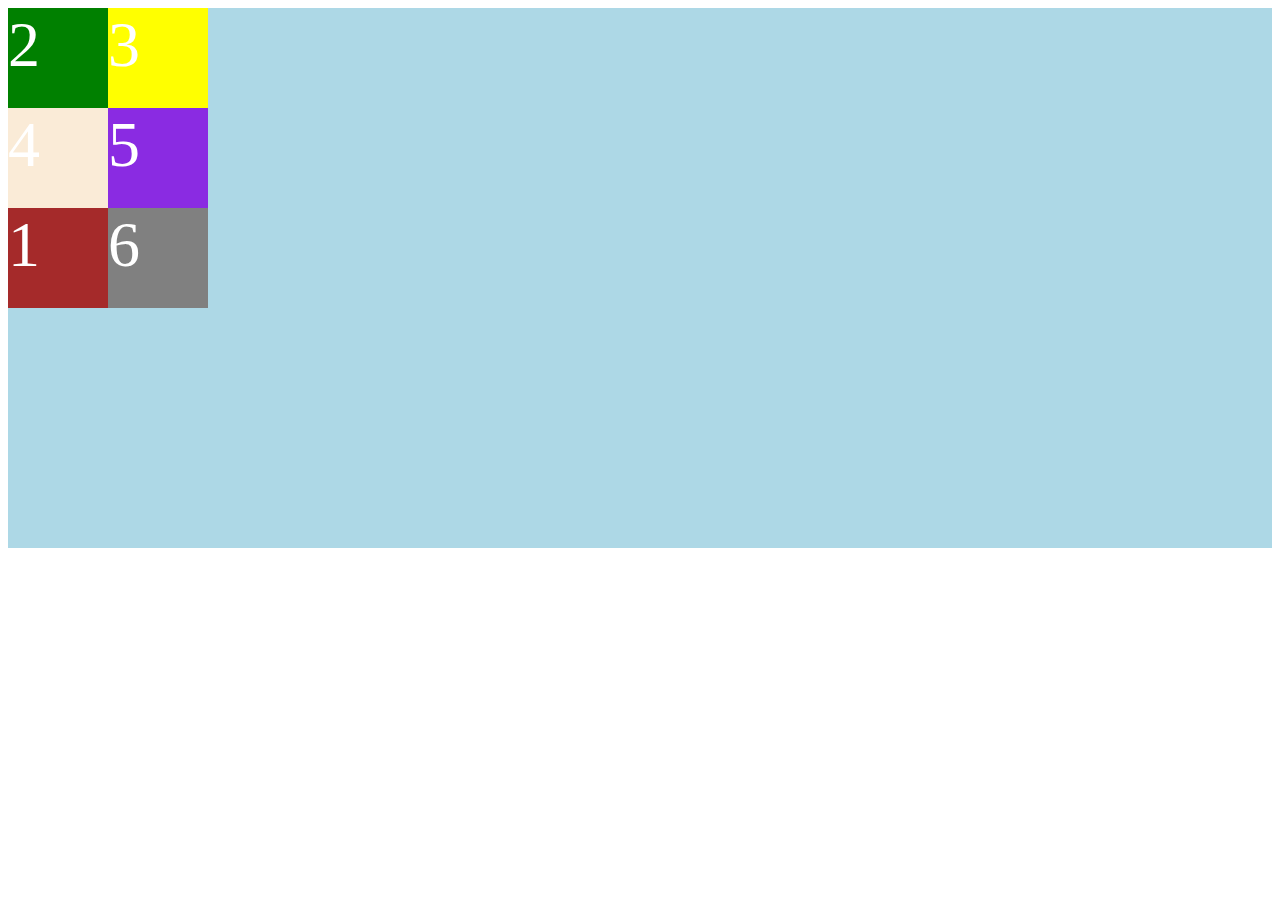
<file: index.html>
<!DOCTYPE html>
<html lang="en">
<head>
  <meta charset="UTF-8">
  <meta name="viewport" content="width=device-width, initial-scale=1.0">
  <title>CSS Grid</title>
  <link rel="stylesheet" href="style.css">
</head>
<body>
  <div class="container">
    <div class="box box-1">1</div>
    <div class="box box-2">2</div>
    <div class="box box-3">3</div>
    <div class="box box-4">4</div>
    <div class="box box-5">5</div>
    <div class="box box-6 ">6</div>


  </div>
  
</body>
</html>
</file>
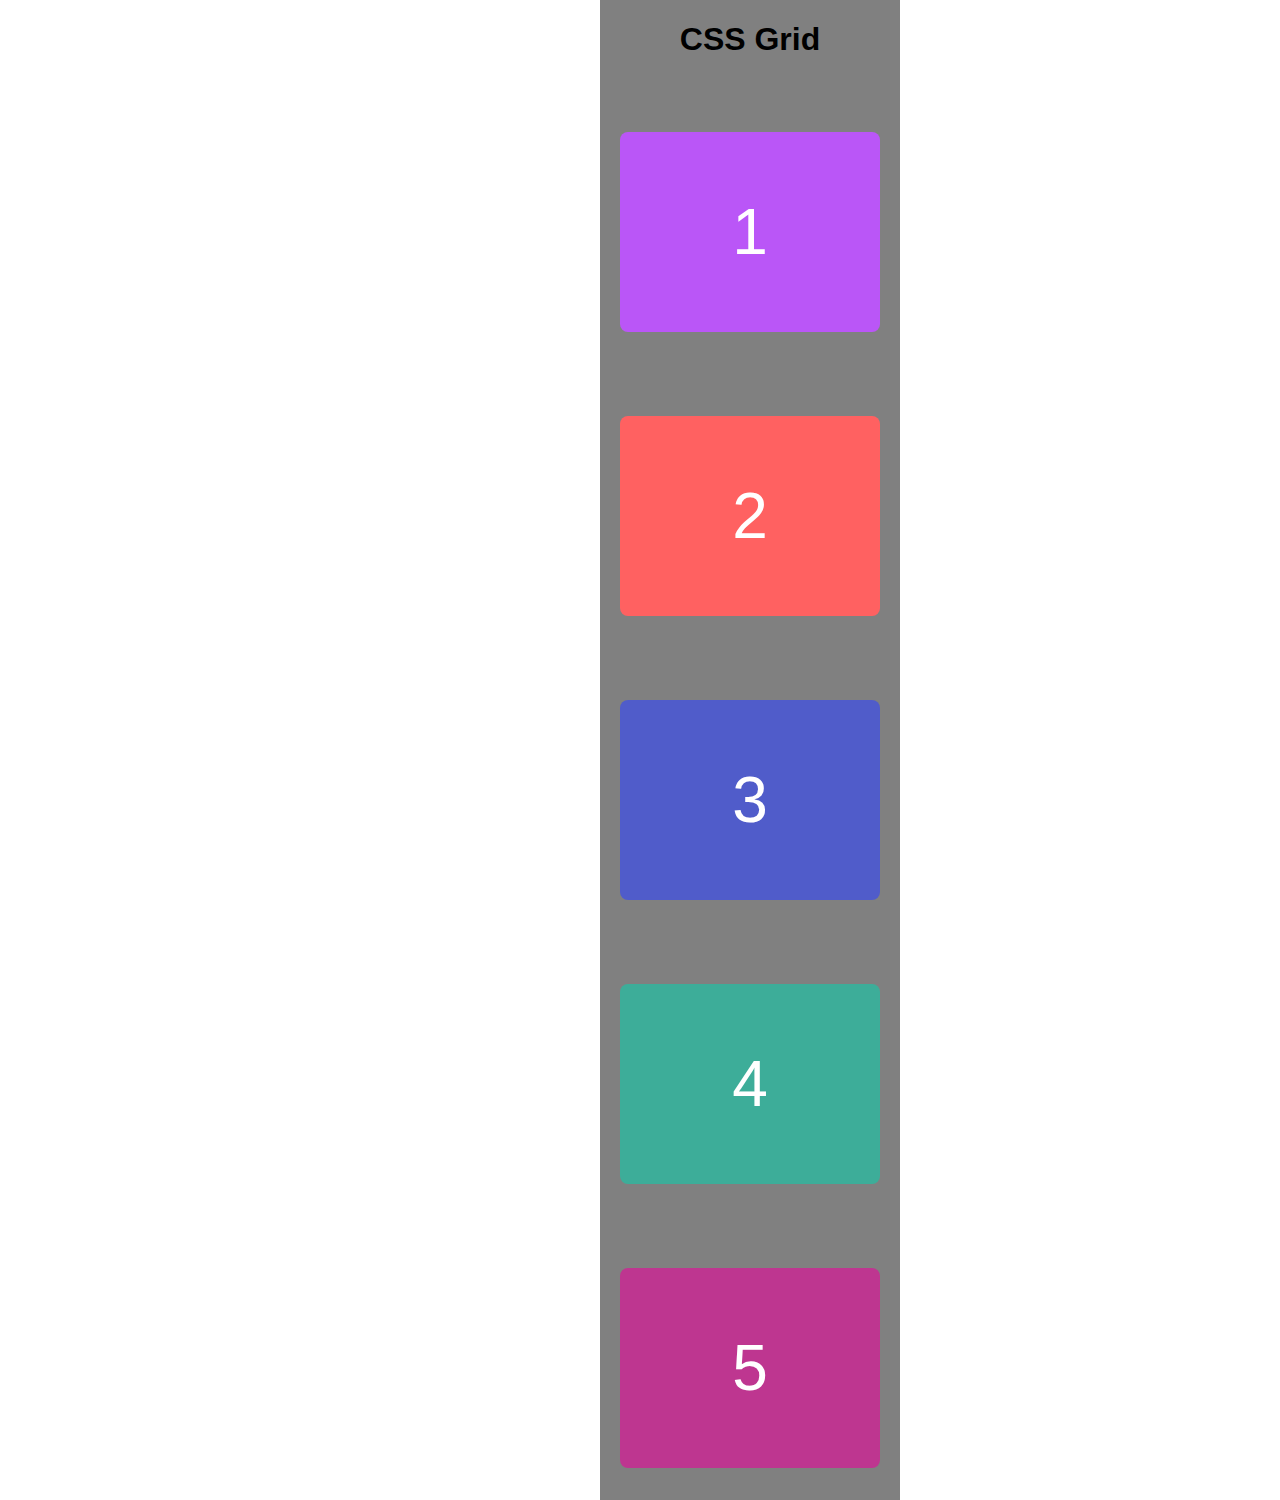
<file: index2.html>
<!DOCTYPE html>
<html lang="en">
<head>
  <meta charset="UTF-8">
  <meta name="viewport" content="width=device-width, initial-scale=1.0">
  <title>Grid</title>
  <link rel="stylesheet" href="style2.css">
</head>
<body>
  
  <div class="container">
    <h1>CSS Grid </h1>
    <div class="box box-1">1</div>
    <div class="box box-2">2</div>
    <div class="box box-3">3</div>
    <div class="box box-4">4</div>
    <div class="box box-5">5</div>
  </div>
  
</body>
</html>
</file>
<file: style.css>
.container{
  background-color: lightblue;
  min-height: 60vh;
  display: grid;
  grid-template-columns: 100px 100px;
  grid-template-rows: 100px 100px 100px;
   /* ?grid-template-rows: 100px 100px 100px; */
   
   /* Repeat 3 times 100px */
   grid-template-rows: repeat(3, 100px);
}
.box-1{
  background-color: brown;
  color: white;
  font-size: 4rem;
  grid-row-start: 3;
}
.box-2{
  background-color: green;
  color: white;
  font-size: 4rem;
  grid-row: 1 ;
}
.box-3{
  background-color: yellow;
  color: white;
  font-size: 4rem;
}
.box-4{
  background-color: antiquewhite;
  color: white;
  font-size: 4rem;
}
.box-5{
  background-color: blueviolet;
  color: white;
  font-size: 4rem;
}
.box-6{
  background-color: gray;
  color: white;
  font-size: 4rem;

}
</file>
<file: style2.css>
* {
  box-sizing: border-box;
}

body{
  margin: 0;
  font-family: sans-serif;
  font-weight: 400;
 

}
h1{
  text-align: center;
  text-shadow: 7px, 4px, 7px, rgba(0, 0, 0, 0.25);
  font-weight: 400px;

}
.container{
  width: 300px;
  background-color: grey;
 margin-left: 600px;
  margin: inline 2rem; 
  display: grid;
  gap: 2rem;
}
.box{
  min-height: 200px;
  color: white;
  font-size: 4rem;
  display: flex;
  align-items:  center;
  justify-content: center;
  border-radius: 8px;
  margin: 20px  ;
  margin-bottom: 2rem;
}

.box-1{
  background-color: #BA56F7
}

.box-2{
  background-color: #FF6161;
}

.box-3{
  background-color: #505CCA;
}
.box-4{
  background-color: #3DAD99;
}
.box-5{
  background-color: #BE3690;
}
</file>
